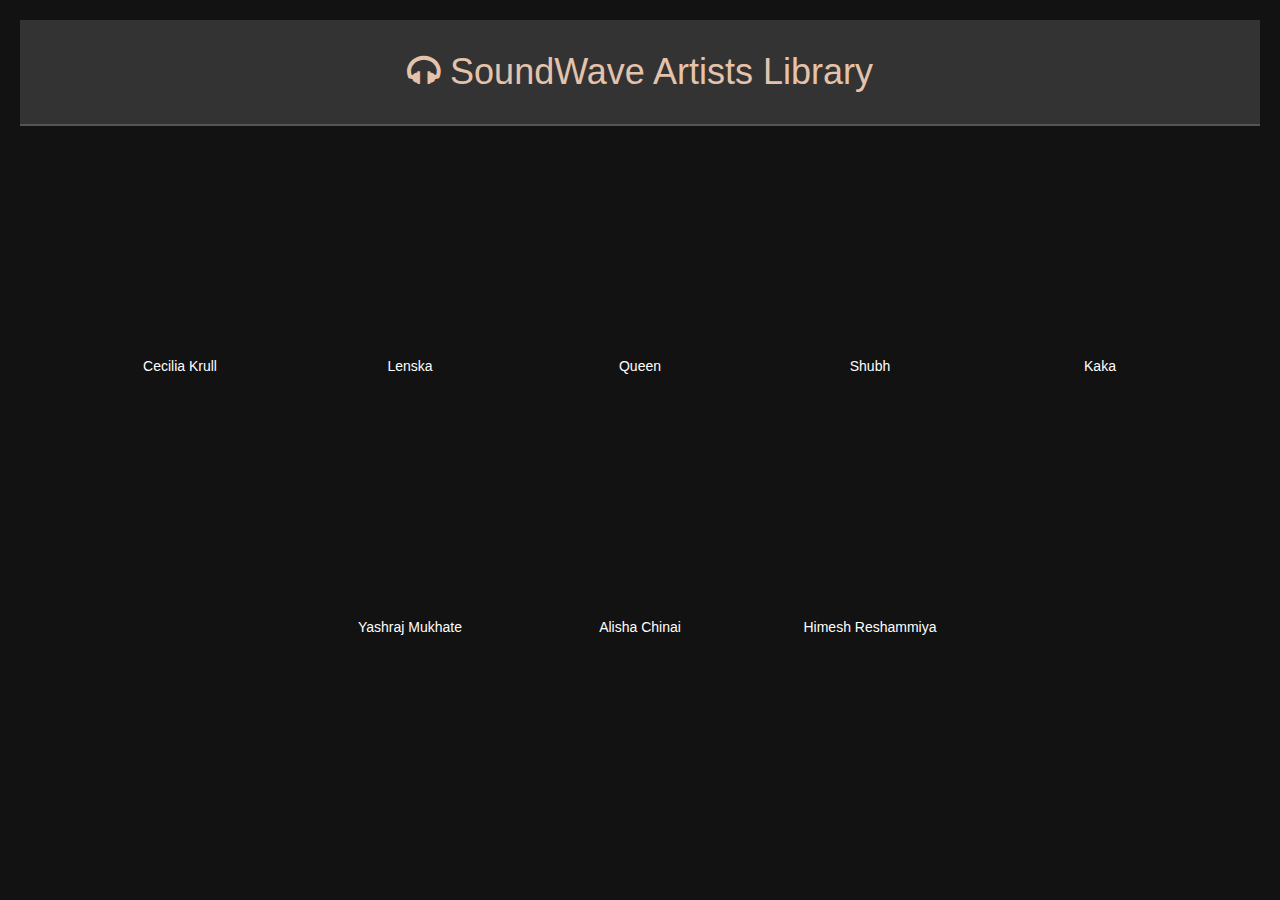
<file: artistsLibrary.html>
<!DOCTYPE html>
<html lang="en">

<head>
    <meta charset="UTF-8">
    <meta name="viewport" content="width=device-width, initial-scale=1.0">
    <title>Artists Library</title>
    <style>
        body {
            font-family: 'Arial', sans-serif;
            background-color: #121212;
            color: #ffffff;
            margin: 0;
            padding: 20px;
            line-height: 1.6;
        }

        header {
            background-color: #333333;
            color:#E4C3AD;
            text-align: center;
            padding: 1rem;
            font-size: 2rem;
            margin-bottom: 30px;
            border-bottom: 2px solid #555555;
        }

        #content {
            display: flex;
            flex-wrap: wrap;
            justify-content: center;
        }

        .artist-box {
            display: flex;
            flex-direction: column;
            align-items: center;
            margin: 40px;
        }

        .artist-image {
            position: relative;
            height: 150px;
            width: 150px;
            border-radius: 30px;
            background-size: cover;
            background-repeat: no-repeat;
            background-position: center;
            margin-bottom: 10px;
        }

        .artist-name {
            font-size: 14px;
            text-align: center;
        }

        .song-name {
            font-size: 12px;
            margin-top: 5px;
        }
    </style>
    <link rel="stylesheet" href="https://www.w3schools.com/w3css/4/w3.css">
    <link rel="stylesheet" href="https://cdnjs.cloudflare.com/ajax/libs/font-awesome/4.7.0/css/font-awesome.min.css">
</head>

<body>
    <header>
        <h1><i class="fa fa-headphones"></i> SoundWave Artists Library</h1>
    </header>
    <div id="content">
        <div class="artist-box">
            <div class="artist-image" style="background-image:url('https://imgs.search.brave.com/po72jCTVNYGg42Yi_5sADQpZtrKK9l6lTmtPz6haal4/rs:fit:860:0:0/g:ce/aHR0cHM6Ly9pLmRp/c2NvZ3MuY29tL01o/MGUzWlllaTJMQW5Y/emRaRHp6a1lIQWNs/Q3FLVlhVbXJJd1By/M2wzRGMvcnM6Zml0/L2c6c20vcTo0MC9o/OjMwMC93OjMwMC9j/ek02THk5a2FYTmpi/MmR6L0xXUmhkR0Zp/WVhObExXbHQvWVdk/bGN5OUJMVEV5Tmpr/dy9Oemd0TVRVek5q/WTVOREF4L05TMDJN/RE15TG1wd1pXYy5q/cGVn');"></div>
            <div class="artist-name">Cecilia Krull</div>
        </div>
        
        <div class="artist-box">
            <div class="artist-image" style="background-image:url('https://imgs.search.brave.com/exZMg-lYOa11zzAn4GHy742xSbEZj2viT3lkazRnviI/rs:fit:860:0:0/g:ce/aHR0cHM6Ly9tZWRp/YS5nZXR0eWltYWdl/cy5jb20vaWQvMTgw/MjQ5MjEwL3Bob3Rv/L2Jlcmxpbi1nZXJt/YW55LWF1c3RyYWxp/YW4tc2luZ2VyLWxl/bmthLXBlcmZvcm1z/LWxpdmUtZHVyaW5n/LWEtY29uY2VydC1h/dC10aGUtcG9zdGJh/aG5ob2Ytb24uanBn/P3M9NjEyeDYxMiZ3/PTAmaz0yMCZjPTBX/VHBZYlVSMTg2elI4/QVRmN1hPLUNVRURp/RDgzRGZ0eXc1WDU1/RVFTNUk9');"></div>
            <div class="artist-name">Lenska</div>
        </div>

        <div class="artist-box">
            <div class="artist-image" style="background-image:url('https://imgs.search.brave.com/vNQcLOjAcgM1B-baUhBAKxLdCVzf2eyg_vuBcUZnOTs/rs:fit:860:0:0/g:ce/aHR0cHM6Ly9tZWRp/YS5nZXR0eWltYWdl/cy5jb20vaWQvNjEz/NDYzMTI0L3Bob3Rv/L3RoZS1yb2NrLWJh/bmQtcXVlZW4taW4t/Y29uY2VydC1pbi0x/OTg0LWxlYWQtc2lu/Z2VyLWZyZWRkaWUt/bWVyY3VyeS1qb2hu/LWRlYWNvbi1hbmQt/YnJpYW4tbWF5Lmpw/Zz9zPTYxMng2MTIm/dz0wJms9MjAmYz0x/SVFHeEVqdVVpemtK/c2ZpUTZ6cnd3bG84/THhqQndia1ViRlVQ/SWN4LWpvPQ');"></div>
            <div class="artist-name">Queen</div>
        </div>

        <div class="artist-box">
            <div class="artist-image" style="background-image:url('https://i1.sndcdn.com/avatars-GBhEb4pyHIRKyPfO-9aDwAw-t240x240.jpg');"></div>
            <div class="artist-name">Shubh</div>
        </div>

        <div class="artist-box">
            <div class="artist-image" style="background-image:url('https://imgs.search.brave.com/I_YPGq06OOLYuTGAccykGqT4bK0v7fYftOA-eQSW2to/rs:fit:860:0:0/g:ce/aHR0cHM6Ly93d3cu/aW1hZ2VkaWFtb25k/LmNvbS9ibG9nL3dw/LWNvbnRlbnQvdXBs/b2Fkcy8yMDIwLzEx/L0tha2EtUHVuamFi/aS1TaW5nZXItSW1h/Z2VzLTYuanBn');"></div>
            <div class="artist-name">Kaka</div>
        </div>

        <div class="artist-box">
            <div class="artist-image" style="background-image:url('https://imgs.search.brave.com/47HnYkSb0rMztEWpl8zSbg1OUTCo-ts_uhwM-S_cYeU/rs:fit:860:0:0/g:ce/aHR0cHM6Ly9pbWdr/LnRpbWVzbm93bmV3/cy5jb20vc3Rvcnkv/U2NyZWVuc2hvdF81/MzI5LnBuZz90cj13/LTYwMCxoLTQ1MCxm/by1hdXRv');"></div>
            <div class="artist-name">Yashraj Mukhate</div>
        </div>

        <div class="artist-box">
            <div class="artist-image" style="background-image:url('https://imgs.search.brave.com/-gMJVF2f_CjJ0abCflpo931Nd8J8yRpaitfrGjeOR6o/rs:fit:860:0:0/g:ce/aHR0cHM6Ly9tLm1l/ZGlhLWFtYXpvbi5j/b20vaW1hZ2VzL00v/TVY1QlptSXlNMlE1/TWpjdE1EUmxNaTAw/WTJGaExXSmtNelF0/TXpBeU16YzNNamht/WkdKaVhrRXlYa0Zx/Y0dkZVFYVnlORFV6/T1RRNU1qWUAuanBn');"></div>
            <div class="artist-name">Alisha Chinai</div>
        </div>

        <div class="artist-box">
            <div class="artist-image" style="background-image:url('https://imgs.search.brave.com/Is_mxMJIRhCPh2T2niLKWL3nnFxF-Gxwqx5EhjfCSH4/rs:fit:860:0:0/g:ce/aHR0cHM6Ly91cGxv/YWQud2lraW1lZGlh/Lm9yZy93aWtpcGVk/aWEvY29tbW9ucy84/LzgzL0hpbWVzaF9S/ZXNoYW1taXlhX3dp/dGhfdGVhbV9vZl8n/SHVtc2hha2Fscydf/YXRfSGFzZWVfSG91/c2Vfb25fU3Rhcl9Q/bHVzLmpwZw');"></div>
            <div class="artist-name">Himesh Reshammiya</div>
        </div>

    </div>
</body>

</html>
</file>
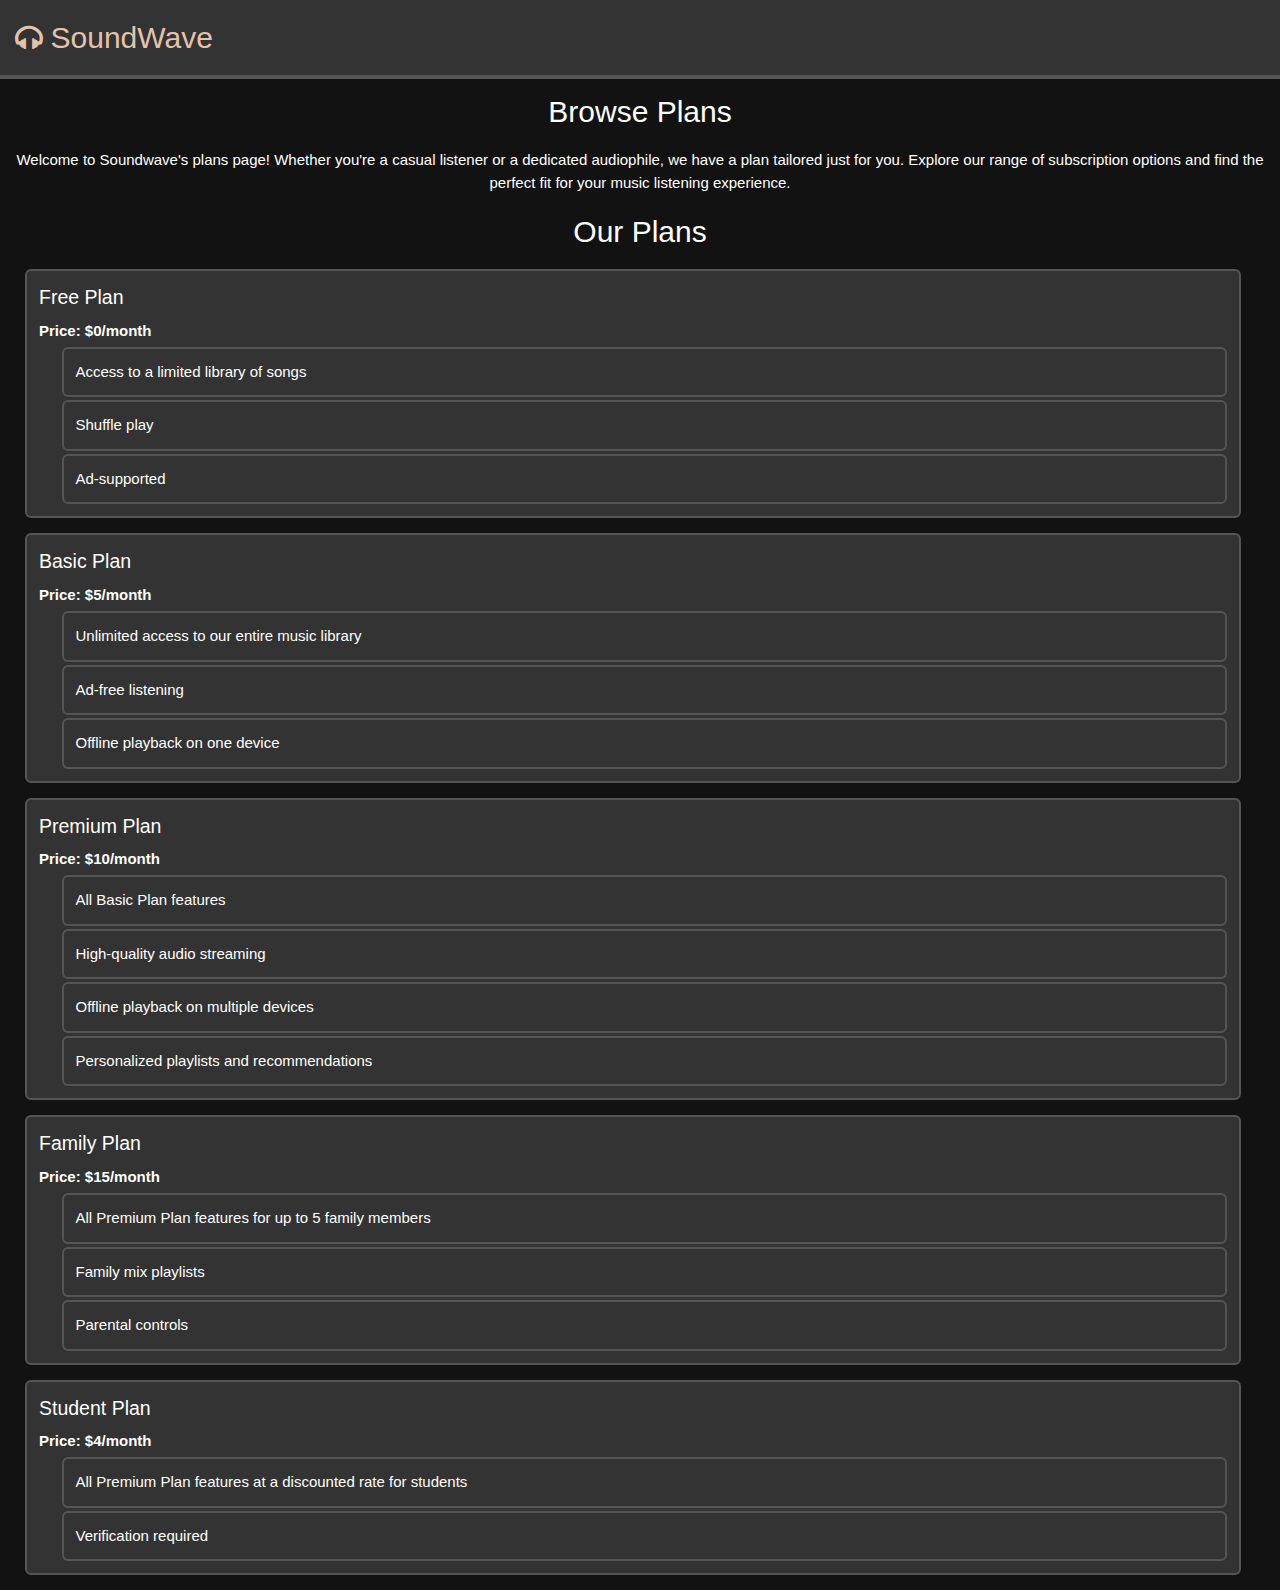
<file: browsePlans.html>
<!DOCTYPE html>
<html lang="en">
<head>
    <meta charset="UTF-8">
    <meta name="viewport" content="width=device-width, initial-scale=1.0">
    <title>SoundWave - Browse Plans</title>
    <style>
        body {
            font-family: 'Arial', sans-serif;
            background-color: #121212;
            color: #ffffff;
            margin: 0;
            padding: 0;
            line-height: 1.6;
        }
        header {
            background-color: #333333;
            color:#E4C3AD;
            padding: 1rem;
            font-size: 2rem;
            border-bottom: 4px solid #555555;
        }
        .header-content {
            display: flex;
            align-items: center;
        }
        .header-title {
            margin-left: 0.5rem;
        }
        h2 {
            margin-top: 1.5rem;
            font-size: 1.6rem;
            text-align: center;
        }
        p {
            margin-bottom: 1rem;
            font-size: 1rem;
            text-align: center;
        }
        ol {
            margin-left:25px;
            list-style-type: none;
            padding: 0;
            width:95%;
        }
        li {
            margin-top: 1rem;
            padding: 0.8rem;
            border-radius: 6px;
            background-color: #333333;
            border: 2px solid #555555;
        }
        ul {
            list-style-type: none;
            margin: 0;
            padding: 0;
        }
        ul li {
            margin-top: 0.3rem;
        }
        .plan-name {
            font-size: 1.3rem;
            margin-bottom: 0.5rem;
        }
        .plan-price {
            font-size: 1rem;
            font-weight: bold;
            margin-bottom: 0.3rem;
        }
        .feature-list {
            margin-left: 1.5rem;
        }
        .feature-list li {
            margin-top: 0.2rem;
        }
        .fa-headphones {
            font-size: 1.8rem;
        }
    </style>
    <link rel="stylesheet" href="https://www.w3schools.com/w3css/4/w3.css">
    <link rel="stylesheet" href="https://cdnjs.cloudflare.com/ajax/libs/font-awesome/4.7.0/css/font-awesome.min.css">
</head>
<body>
    <header>
        <div class="header-content">
            <i class="fa fa-headphones"></i>
            <div class="header-title">SoundWave</div>
        </div>
    </header>
    <h2>Browse Plans</h2>
    <p>Welcome to Soundwave's plans page! Whether you're a casual listener or a dedicated audiophile, we have a plan tailored just for you. Explore our range of subscription options and find the perfect fit for your music listening experience.</p>
    <h2>Our Plans</h2>
    <ol>
        <li>
            <div class="plan-name">Free Plan</div>
            <div class="plan-price">Price: $0/month</div>
            <div class="feature-list">
                <ul>
                    <li>Access to a limited library of songs</li>
                    <li>Shuffle play</li>
                    <li>Ad-supported</li>
                </ul>
            </div>
        </li>
        <li>
            <div class="plan-name">Basic Plan</div>
            <div class="plan-price">Price: $5/month</div>
            <div class="feature-list">
                <ul>
                    <li>Unlimited access to our entire music library</li>
                    <li>Ad-free listening</li>
                    <li>Offline playback on one device</li>
                </ul>
            </div>
        </li>
        <li>
            <div class="plan-name">Premium Plan</div>
            <div class="plan-price">Price: $10/month</div>
            <div class="feature-list">
                <ul>
                    <li>All Basic Plan features</li>
                    <li>High-quality audio streaming</li>
                    <li>Offline playback on multiple devices</li>
                    <li>Personalized playlists and recommendations</li>
                </ul>
            </div>
        </li>
        <li>
            <div class="plan-name">Family Plan</div>
            <div class="plan-price">Price: $15/month</div>
            <div class="feature-list">
                <ul>
                    <li>All Premium Plan features for up to 5 family members</li>
                    <li>Family mix playlists</li>
                    <li>Parental controls</li>
                </ul>
            </div>
        </li>
        <li>
            <div class="plan-name">Student Plan</div>
            <div class="plan-price">Price: $4/month</div>
            <div class="feature-list">
                <ul>
                    <li>All Premium Plan features at a discounted rate for students</li>
                    <li>Verification required</li>
                </ul>
            </div>
        </li>
    </ol>
</body>
</html>
</file>
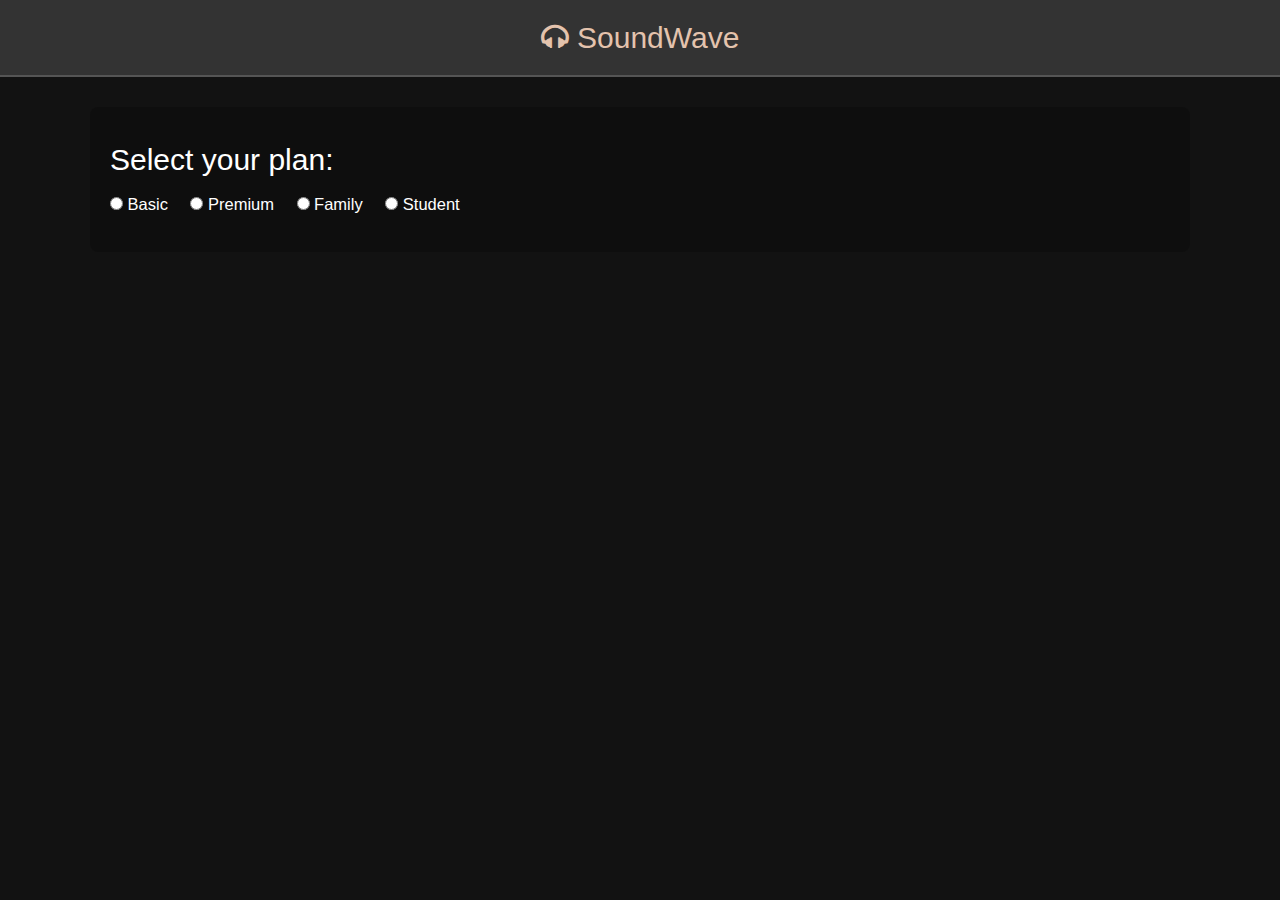
<file: buyPremium.html>
<!DOCTYPE html>
<html lang="en">

<head>
    <meta charset="UTF-8">
    <meta name="viewport" content="width=device-width, initial-scale=1.0">
    <title>SoundWave - Buy Premium</title>
    <style>
        body {
            font-family: 'Arial', sans-serif;
            background-color: #121212;
            color: #ffffff;
            margin: 0;
            padding: 0;
            line-height: 1.6;
        }

        header {
            background-color: #333333;
            color:#E4C3AD;
            text-align: center;
            padding: 1rem;
            font-size: 2rem;
            margin-bottom: 30px;
            border-bottom: 2px solid #555555;
        }

        #content {
            width: 90%;
            max-width: 1100px;
            margin: auto;
            display: flex;
            justify-content: space-between;
            align-items: flex-start;
            padding: 20px;
            border-radius: 8px;
            background-color: rgba(0, 0, 0, 0.2);
        }

        .text {
            width: 60%;
            font-size: 1.2rem;
        }

        form {
            display: flex;
            flex-wrap: wrap;
        }

        label {
            margin-right: 1.5rem;
            margin-bottom: 15px;
            font-size: 1.1rem;
        }

        #code {
            width: 35%;
            text-align: center;
        }

        #message {
            color: white;
            margin-top: 20px;
            font-size: 1.1rem;
            text-align: center;
        }
    </style>
    <link rel="stylesheet" href="https://www.w3schools.com/w3css/4/w3.css">
    <link rel="stylesheet" href="https://cdnjs.cloudflare.com/ajax/libs/font-awesome/4.7.0/css/font-awesome.min.css">
</head>

<body>
    <header>
        <i class="fa fa-headphones"></i> SoundWave
    </header>
    <div id="content">
        <div class="text">
            <h2>Select your plan:</h2>
            <form>
                <label><input type="radio" name="plan" value="Basic" id="Basic" onclick="pricing1()"> Basic</label>
                <label><input type="radio" name="plan" value="Premium" id="Premium" onclick="pricing2()"> Premium</label>
                <label><input type="radio" name="plan" value="Family" id="Family" onclick="pricing3()"> Family</label>
                <label><input type="radio" name="plan" value="Student" id="Student" onclick="pricing4()"> Student</label>
            </form>
            <div id="price"></div>
        </div>
        <div id="code"></div>
    </div>
    <div id="message"></div>

    <script>
        function pricing1() {
            document.getElementById("price").innerText = "Amount to be paid: $5";
            showQR();
            showMessage();
        }

        function pricing2() {
            document.getElementById("price").innerText = "Amount to be paid: $10";
            showQR();
            showMessage();
        }

        function pricing3() {
            document.getElementById("price").innerText = "Amount to be paid: $15";
            showQR();
            showMessage();
        }

        function pricing4() {
            document.getElementById("price").innerText = "Amount to be paid: $4";
            showQR();
            showMessage();
        }

        function showQR() {
            document.getElementById("code").innerHTML = '<img src="qr.png" alt="QR Code">';
        }

        function showMessage() {
            document.getElementById("message").innerText = "Scan the QR code and make the payment to purchase the plan of your choice";
        }
    </script>
</body>

</html>
</file>
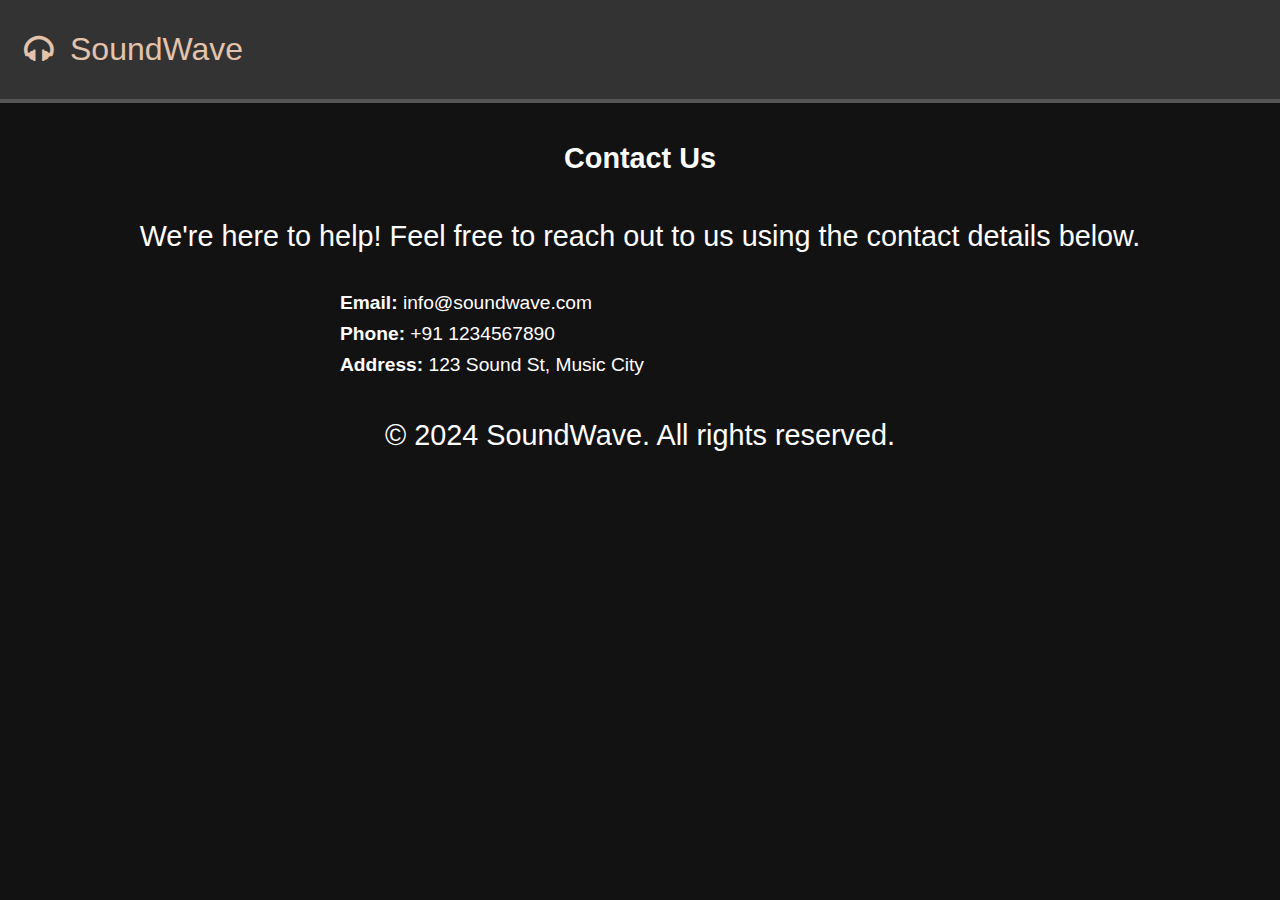
<file: contactUs.html>
<!DOCTYPE html>
<html lang="en">
<head>
    <meta charset="UTF-8">
    <meta name="viewport" content="width=device-width, initial-scale=1.0">
    <title>SoundWave - Contact Us</title>
    <style>
        body {
            font-family: 'Arial', sans-serif;
            background-color: #121212;
            color: #ffffff;
            margin: 0;
            padding: 0;
            line-height: 1.6;
        }
        header {
            background-color: #333333;
            color:#E4C3AD;
            padding: 1.5rem;
            font-size: 2rem;
            border-bottom: 4px solid #555555;
        }
        .header-content {
            display: flex;
            align-items: center;
        }
        .header-title {
            margin-left: 1rem;
        }
        h2, p {
            margin-top: 2rem;
            font-size: 1.8rem;
            text-align: center;
        }
        .contact-details {
            max-width: 600px;
            margin: 0 auto;
        }
        .contact-info {
            margin-top: 1rem;
            font-size: 1.2rem;
        }
        .contact-info a {
            color: #ffffff;
            text-decoration: none;
        }
    </style>
    <link rel="stylesheet" href="https://cdnjs.cloudflare.com/ajax/libs/font-awesome/4.7.0/css/font-awesome.min.css">
</head>
<body>
    <header>
        <div class="header-content">
            <i class="fa fa-headphones"></i>
            <div class="header-title">SoundWave</div>
        </div>
    </header>
    <h2>Contact Us</h2>
    <p>We're here to help! Feel free to reach out to us using the contact details below.</p>
    
    <div class="contact-details">
        <div class="contact-info">
            <strong>Email:</strong> <a href="mailto:info@soundwave.com">info@soundwave.com</a><br>
            <strong>Phone:</strong>  +91 1234567890<br>
            <strong>Address:</strong> 123 Sound St, Music City
        </div>
    </div>
    
    <footer>
        <p>&copy; 2024 SoundWave. All rights reserved.</p>
    </footer>
</body>
</html>
</file>
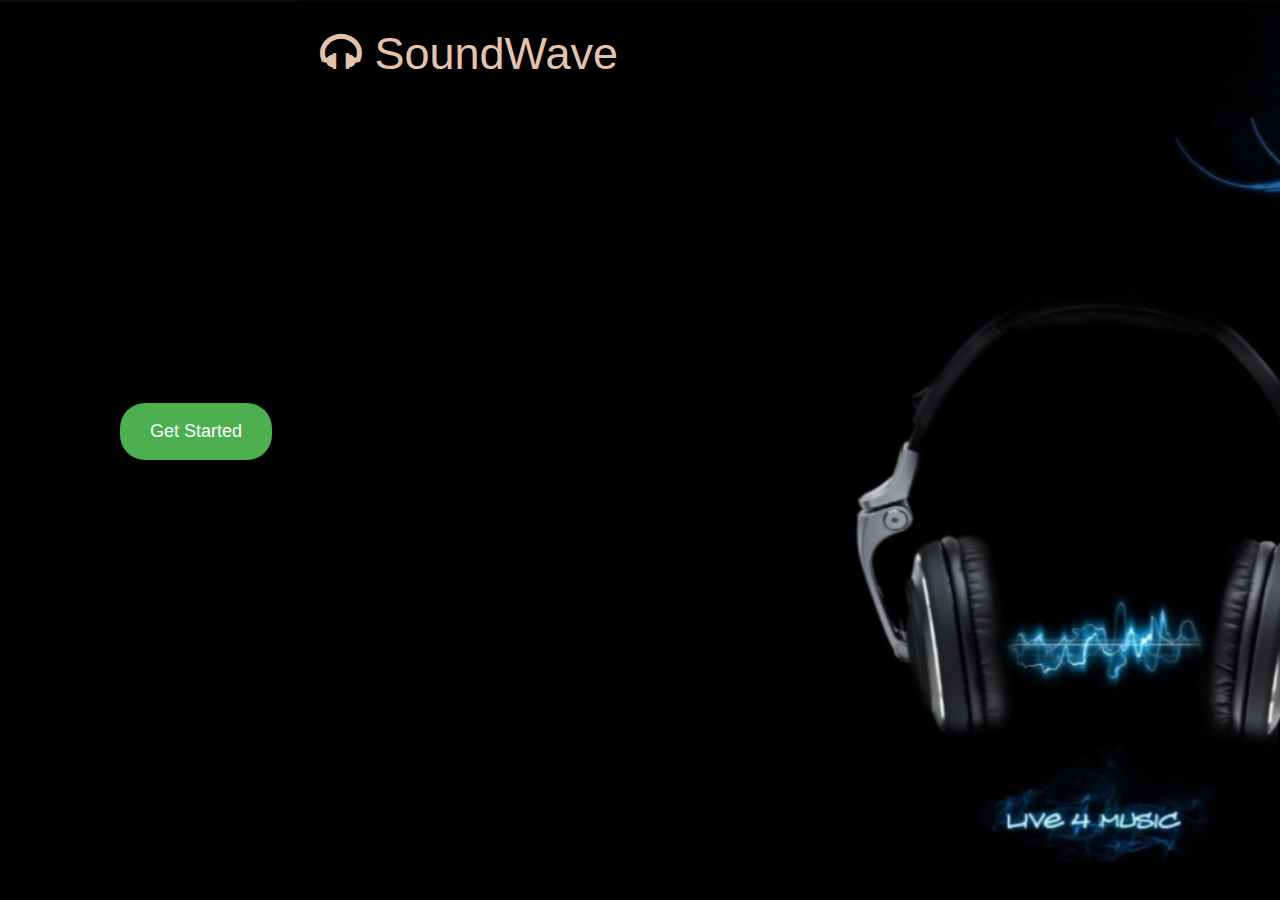
<file: homepage.html>
<!DOCTYPE html>
<html lang="en">

<head>
    <meta charset="UTF-8">
    <meta name="viewport" content="width=device-width, initial-scale=1.0">
    <title>SoundWave - Home Page</title>
    <link rel="stylesheet" href="https://www.w3schools.com/w3css/4/w3.css">
    <link rel="stylesheet" href="https://cdnjs.cloudflare.com/ajax/libs/font-awesome/4.7.0/css/font-awesome.min.css">
    <style>
        body {
            margin: 0;
            padding: 0;
            font-family: 'Arial', sans-serif;
            background-color: black;
            background-image: url("background.png");
            background-size: cover;
            background-repeat: no-repeat;
            background-position: center;
            color: #f0f0f0; 
            overflow: hidden;
            display: flex;
            flex-direction: column;
            align-items: flex-start;
            height: 100vh;
        }

        header {
            margin-left: 300px;
            text-align: left;
            padding: 20px;
            background-color: rgba(0, 0, 0, 0.5);
            width: 100%;
        }

        header h1 {
            margin: 0;
            font-size: 3em;
            text-shadow: 2px 2px 4px rgba(0, 0, 0, 0.5);
            color:#E4C3AD;
        }

        .leftContent {
            margin-top: 50px;
            text-align: left;
            margin-left: 20px;
            display: flex;
            flex-direction: column;
            align-items: flex-start;
            justify-content: flex-start;
        }

        .text {
            opacity: 0;
            animation: fadeInOut 6s infinite;
            margin-bottom: 20px;
            font-size: 1.5em;
            text-shadow: 2px 2px 4px rgba(0, 0, 0, 0.5);
            color: #f0f0f0;
        }

        .text:nth-child(1) {
            animation-delay: 0s;
        }

        .text:nth-child(2) {
            animation-delay: 1.5s;
        }

        .text:nth-child(3) {
            animation-delay: 3s;
        }

        .text:nth-child(4) {
            animation-delay: 4.5s;
        }

        @keyframes fadeInOut {
            0% {
                opacity: 0;
            }
            20%, 80% {
                opacity: 1;
            }
            100% {
                opacity: 0;
            }
        }

        #startButton {
            margin-top: 30px;
            margin-left: 100px;
            padding: 15px 30px;
            border-radius: 25px;
            color: #ffffff;
            background-color: #4CAF50; 
            border: none;
            font-size: 1.2em;
            cursor: pointer;
            transition: background-color 0.3s ease;
        }

        #startButton:hover {
            background-color: #45a049; 
        }
    </style>
</head>

<body>
    <header>
        <h1><i class="fa fa-headphones"></i> SoundWave</h1>
    </header>
    <div class="leftContent">
        <div class="text">Dive into the world of SoundWave</div>
        <div class="text">Your Ultimate Destination for music streaming</div>
        <div class="text">Discover endless music possibilities</div>
        <div class="text">Experience the best audio quality</div>
        <button id="startButton"><a href="index.html" style="text-decoration:none;color:white;">Get Started</a></button>
    </div>

    <script>
        document.addEventListener("DOMContentLoaded", function () {
            const texts = document.querySelectorAll('.text');
            let index = 0;

            function toggleText() {
                texts[index].classList.remove('active');
                index = (index + 1) % texts.length;
                texts[index].classList.add('active');
            }

            setInterval(toggleText, 6000); 
        });
    </script>
</body>

</html>
</file>
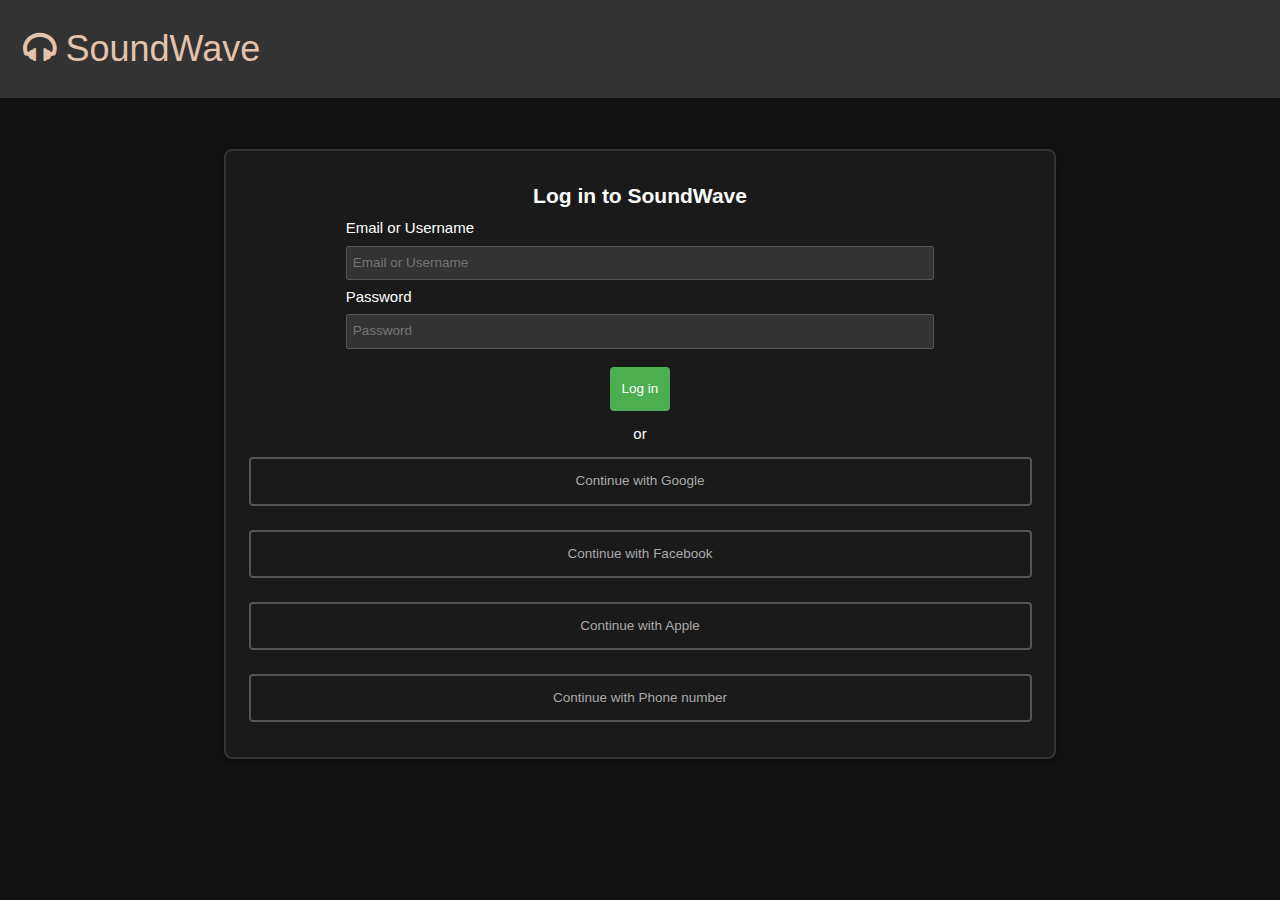
<file: login.html>
<!DOCTYPE html>
<html lang="en">
<head>
    <meta charset="UTF-8">
    <meta name="viewport" content="width=device-width, initial-scale=1.0">
    <title>SoundWave - Log in</title>
    <style>
        body {
            font-family: 'Arial', sans-serif;
            background-color: #121212;
            color: #ffffff;
            margin: 0;
            padding: 0;
        }

        header {
            background-color: #333333;
            color:#E4C3AD;
            text-align: left; 
            padding: 0.8rem 1.5rem; 
            font-size: 1.2rem;
        }

        #content {
            margin: 4% auto;
            width: 65%;
            display: flex;
            flex-direction: column;
            align-items: center;
            border: 2px solid #333333;
            border-radius: 8px;
            padding: 1.5rem;
            background-color: #1a1a1a;
            box-shadow: 0 4px 8px rgba(0, 0, 0, 0.3);
        }

        .box {
            margin: 0.8rem 0;
            padding: 0.8rem;
            color: #aaaaaa;
            display: flex;
            width: 100%;
            justify-content: center;
            border: 2px solid #555555;
            border-radius: 4px;
            cursor: pointer;
            transition: all 0.3s ease;
            font-size: 0.9rem;
        }

        .box:hover {
            color: #ffffff;
            background-color: #555555;
            border-color: #777777;
        }

        #submit {
            background-color: #4CAF50;
            color: #ffffff;
            padding: 0.8rem;
            margin: 0.8rem 0;
            border: none;
            border-radius: 4px;
            cursor: pointer;
            transition: background-color 0.3s ease;
            font-size: 0.9rem;
        }

        #submit:hover {
            background-color: #45a049;
        }

        input[type="text"],
        input[type="password"] {
            width: 100%;
            padding: 0.4rem;
            margin: 0.4rem 0;
            border: 1px solid #555555;
            border-radius: 2px;
            font-size: 0.9rem;
            background-color: #333333;
            color: #ffffff;
        }

        #heading {
            margin: 0.4rem 0;
            font-size: 0.9rem;
            font-weight: bold;
            font-size: 1.4rem;
        }

        #submit {
            display: block;
            margin-left: auto;
            margin-right: auto;
        }
    </style>
    <link rel="stylesheet" href="https://www.w3schools.com/w3css/4/w3.css">
    <link rel="stylesheet" href="https://cdnjs.cloudflare.com/ajax/libs/font-awesome/4.7.0/css/font-awesome.min.css">
</head>
<body>
    <header>
        <h1><i class="fa fa-headphones"></i> SoundWave</h1>
    </header>
    <div id="content">
        <p id="heading">Log in to SoundWave</p>
        <div id="fifth">
            <label for="email">Email or Username</label>
            <input type="text" id="email" placeholder="Email or Username">
            <label for="password">Password</label>
            <input type="password" id="password" placeholder="Password">
            <button id="submit">Log in</button>
        </div>
        or<br>
        <div class="box">Continue with Google</div>
        <div class="box">Continue with Facebook</div>
        <div class="box">Continue with Apple</div>
        <div class="box">Continue with Phone number</div>
    </div>
    <script>
        var button = document.getElementById('submit');
        var email = document.getElementById('email');
        var password = document.getElementById('password');

        button.addEventListener('click', function() {
            if (email.value.trim() === '' || password.value.trim() === '') {
                alert('Please fill in both Email/Username and Password fields.');
            } else {
                alert('Log in successful!');
                email.value = '';
                password.value = '';
            }
        });
    </script>
</body>
</html>
</file>
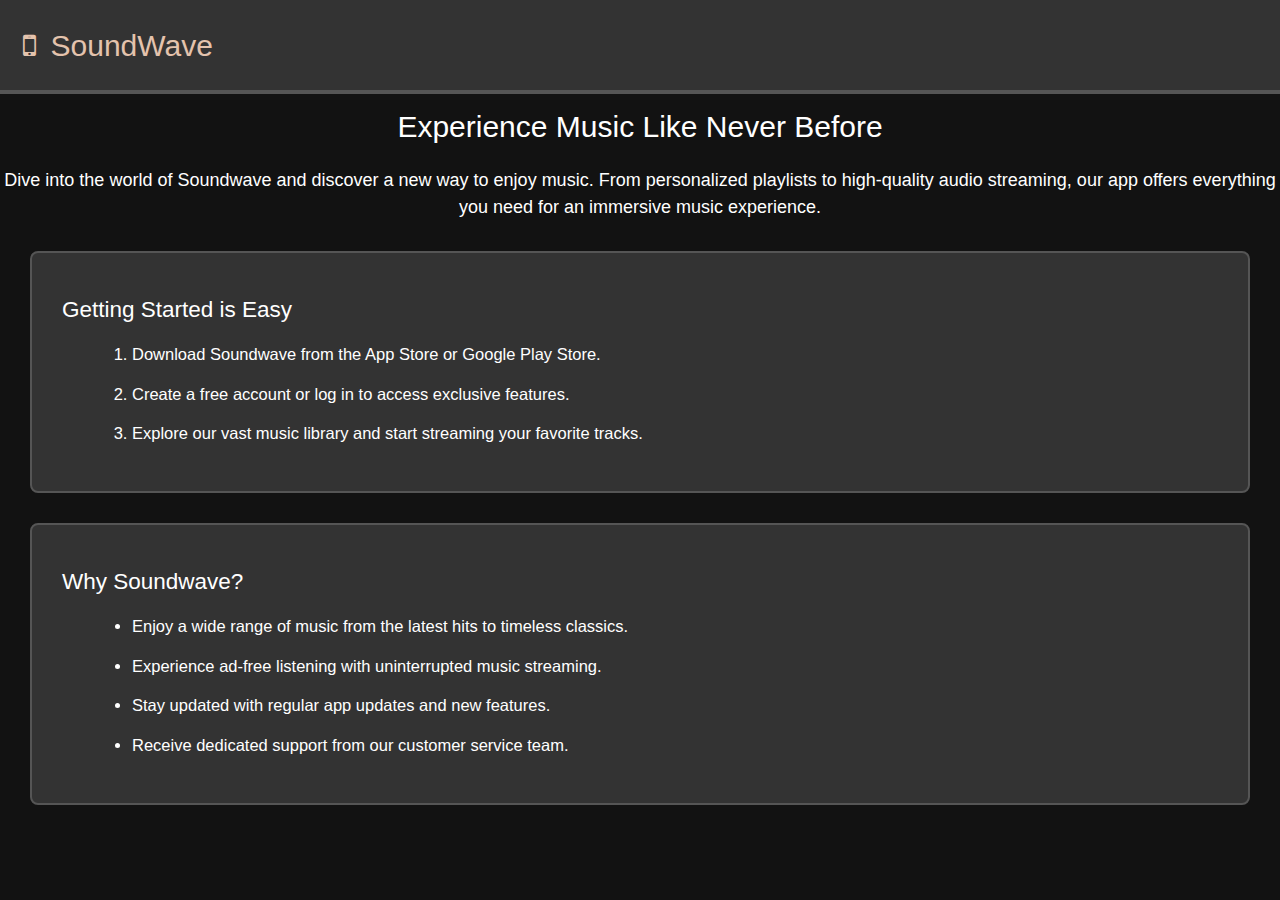
<file: mobileApp.html>
<!DOCTYPE html>
<html lang="en">
<head>
    <meta charset="UTF-8">
    <meta name="viewport" content="width=device-width, initial-scale=1.0">
    <title>SoundWave - Mobile App</title>
    <style>
        body {
            font-family: 'Arial', sans-serif;
            background-color: #121212;
            color: #ffffff;
            margin: 0;
            padding: 0;
            line-height: 1.6;
        }

        header {
            background-color: #333333;
            color:#E4C3AD;
            padding: 1.5rem;
            font-size: 2rem;
            border-bottom: 4px solid #555555;
        }

        .header-content {
            display: flex;
            align-items: center;
        }

        .header-title {
            margin-left: 1rem;
        }

        h2 {
            margin-top: 2rem;
            font-size: 2rem;
            text-align: center;
        }

        p {
            margin-bottom: 2rem;
            font-size: 1.2rem;
            text-align: center;
        }

        .section {
            margin: 2rem;
            padding: 2rem;
            background-color: #333333;
            border-radius: 8px;
            border: 2px solid #555555;
        }

        .section-title {
            font-size: 1.5rem;
            margin-bottom: 1rem;
            text-align: left; 
        }

        .section-content {
            margin-left: 2rem;
        }

        .section-content li {
            margin-top: 1rem;
            font-size: 1.1rem;
        }

        .fa-mobile {
            font-size: 3rem;
        }
    </style>
    <link rel="stylesheet" href="https://www.w3schools.com/w3css/4/w3.css">
    <link rel="stylesheet" href="https://cdnjs.cloudflare.com/ajax/libs/font-awesome/4.7.0/css/font-awesome.min.css">
</head>
<body>
    <header>
        <div class="header-content">
            <i class="fa fa-mobile"></i>
            <div class="header-title">SoundWave</div>
        </div>
    </header>
    <h2>Experience Music Like Never Before</h2>
    <p>Dive into the world of Soundwave and discover a new way to enjoy music. From personalized playlists to high-quality audio streaming, our app offers everything you need for an immersive music experience.</p>

    <div class="section">
        <h3 class="section-title">Getting Started is Easy</h3>
        <div class="section-content">
            <ol>
                <li>Download Soundwave from the App Store or Google Play Store.</li>
                <li>Create a free account or log in to access exclusive features.</li>
                <li>Explore our vast music library and start streaming your favorite tracks.</li>
            </ol>
        </div>
    </div>

    <div class="section">
        <h3 class="section-title">Why Soundwave?</h3>
        <div class="section-content">
            <ul>
                <li>Enjoy a wide range of music from the latest hits to timeless classics.</li>
                <li>Experience ad-free listening with uninterrupted music streaming.</li>
                <li>Stay updated with regular app updates and new features.</li>
                <li>Receive dedicated support from our customer service team.</li>
            </ul>
        </div>
    </div>

</body>
</html>
</file>
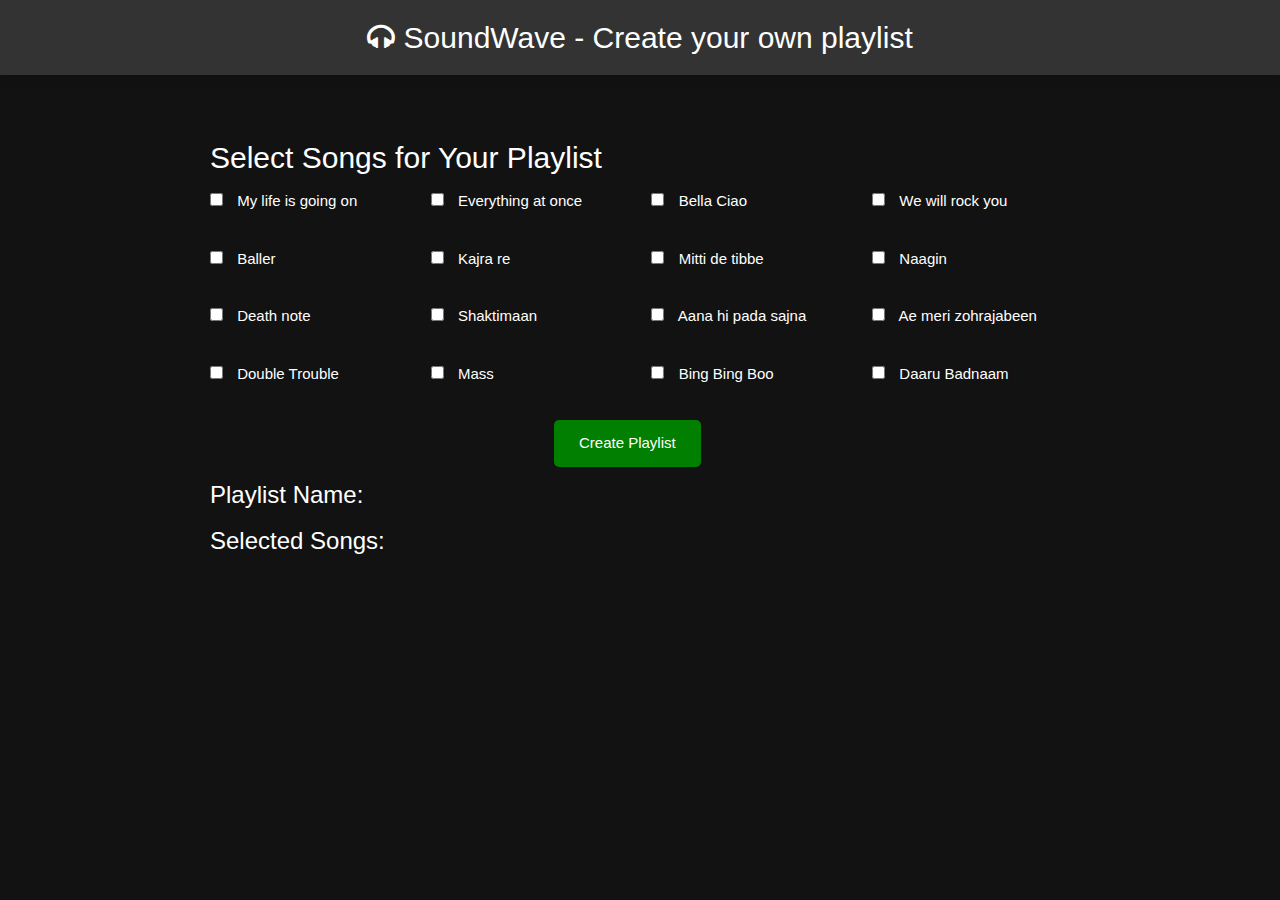
<file: ownPlaylist.html>
<!DOCTYPE html>
<html lang="en">

<head>
    <meta charset="UTF-8">
    <meta name="viewport" content="width=device-width, initial-scale=1.0">
    <title>Create your own playlist</title>
    <link rel="stylesheet" href="https://www.w3schools.com/w3css/4/w3.css">
    <link rel="stylesheet" href="https://cdnjs.cloudflare.com/ajax/libs/font-awesome/4.7.0/css/font-awesome.min.css">
    <style>
        body {
            font-family: 'Arial', sans-serif;
            background-color: #121212;
            color: #ffffff;
            margin: 0;
            padding: 0;
        }

        header {
            background-color: #333333;
            color: #ffffff;
            text-align: center;
            padding: 1rem 0;
            font-size: 2rem;
            margin-bottom: 30px;
            box-shadow: 0px 3px 10px rgba(0, 0, 0, 0.2);
        }

        #content {
            max-width: 900px;
            margin: 0 auto;
            padding: 20px;
        }

        label {
            display: block;
            margin-bottom: 15px;
            cursor: pointer;
        }

        input[type="checkbox"] {
            margin-right: 10px;
        }

        button {
            padding: 12px 25px;
            background-color: #007f00;
            color: #ffffff;
            border: none;
            cursor: pointer;
            transition: background-color 0.3s, transform 0.3s;
            border-radius: 5px;
        }

        button:hover {
            background-color: #005200;
            transform: scale(1.05);
        }

        ul {
            list-style-type: none;
            padding-left: 0;
            margin-top: 20px;
        }

        ul li {
            margin-bottom: 10px;
            padding: 8px 15px;
            background-color: #333333;
            border-radius: 5px;
            transition: background-color 0.3s;
        }

        ul li:hover {
            background-color: #444444;
        }

        .row {
            display: flex;
            justify-content: space-between;
            margin-bottom: 20px;
        }

        .song-item {
            width: 23%;
            transition: transform 0.3s;
        }

        .song-item:hover {
            transform: scale(1.05);
        }
    </style>
</head>

<body>
    <header>
        <i class="fa fa-headphones"></i> SoundWave - Create your own playlist
    </header>

    <div id="content">
        <h2>Select Songs for Your Playlist</h2>

        <div id="songList">
            <div class="row">
                <label class="song-item"><input type="checkbox" value="My life is going on"> My life is going on</label>
                <label class="song-item"><input type="checkbox" value="Everything at once"> Everything at once</label>
                <label class="song-item"><input type="checkbox" value="Bella Ciao"> Bella Ciao</label>
                <label class="song-item"><input type="checkbox" value="We will rock you"> We will rock you</label>
            </div>
            <div class="row">
                <label class="song-item"><input type="checkbox" value="Baller"> Baller</label>
                <label class="song-item"><input type="checkbox" value="Kajra re"> Kajra re</label>
                <label class="song-item"><input type="checkbox" value="Mitti de tibbe"> Mitti de tibbe</label>
                <label class="song-item"><input type="checkbox" value="Naagin"> Naagin</label>
            </div>
            <div class="row">
                <label class="song-item"><input type="checkbox" value="Death note"> Death note</label>
                <label class="song-item"><input type="checkbox" value="Shaktimaan"> Shaktimaan</label>
                <label class="song-item"><input type="checkbox" value="Aana hi pada sajna"> Aana hi pada sajna</label>
                <label class="song-item"><input type="checkbox" value="Ae meri zohrajabeen"> Ae meri zohrajabeen</label>
            </div>
            <div class="row">
                <label class="song-item"><input type="checkbox" value="Double Trouble"> Double Trouble</label>
                <label class="song-item"><input type="checkbox" value="Mass"> Mass</label>
                <label class="song-item"><input type="checkbox" value="Bing Bing Boo"> Bing Bing Boo</label>
                <label class="song-item"><input type="checkbox" value="Daaru Badnaam"> Daaru Badnaam</label>
            </div>
        </div>

        <button onclick="createPlaylist()" style="margin-left:40%">Create Playlist</button>

        <h3>Playlist Name: <span id="playlistNameDisplay"></span></h3>
        <h3>Selected Songs:</h3>
        <ul id="selectedSongs"></ul>
    </div>
    <script>
        function createPlaylist() {
            const checkboxes = document.querySelectorAll('#songList input[type="checkbox"]:checked');
            const selectedSongs = Array.from(checkboxes).map(checkbox => checkbox.value);

            if (selectedSongs.length === 0) {
                alert("Please select at least one song to create a playlist.");
                return;
            }

            const playlistName = prompt("Enter playlist name:");

            if (playlistName === null || playlistName.trim() === "") {
                alert("Please enter a valid playlist name.");
                return;
            }

            const playlist = {
                name: playlistName,
                songs: selectedSongs
            };

            const selectedSongsList = document.getElementById("selectedSongs");
            selectedSongsList.innerHTML = "";
            selectedSongs.forEach(song => {
                const listItem = document.createElement("li");
                listItem.textContent = song;
                selectedSongsList.appendChild(listItem);
            });

            document.getElementById("playlistNameDisplay").textContent = playlistName;
            document.getElementById("playlistNameDisplay").style="font-weight:bold";
            console.log(playlist);
        }
    </script>
</body>

</html>
</file>
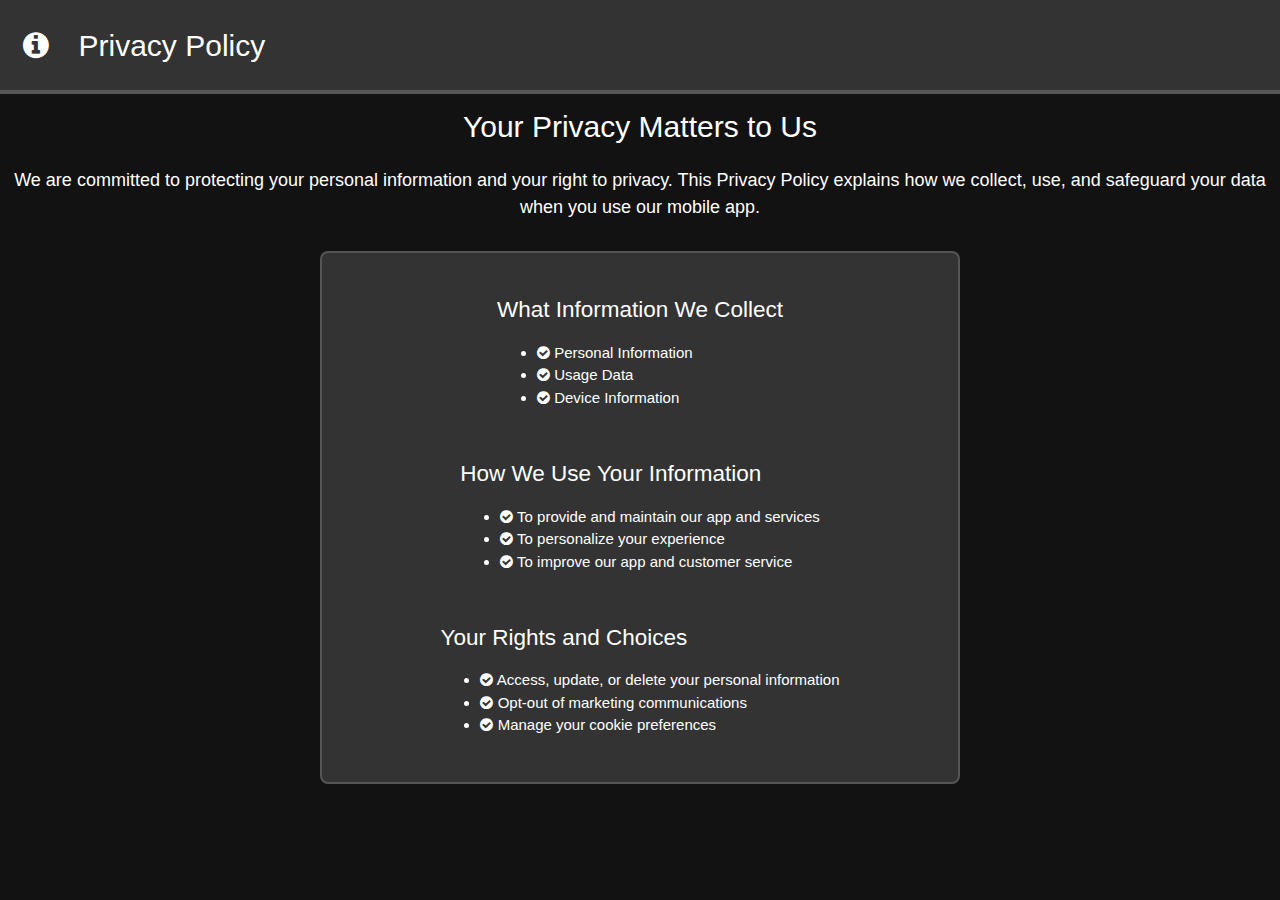
<file: privacyPolicy.html>
<!DOCTYPE html>
<html lang="en">
<head>
    <meta charset="UTF-8">
    <meta name="viewport" content="width=device-width, initial-scale=1.0">
    <title>SoundWave - Privacy Policy</title>
    <style>
        body {
            font-family: 'Arial', sans-serif;
            background-color: #121212;
            color: #ffffff;
            margin: 0;
            padding: 0;
            line-height: 1.6;
        }

        header {
            background-color: #333333;
            color: #ffffff;
            padding: 1.5rem;
            font-size: 2rem;
            border-bottom: 4px solid #555555;
        }

        .header-content {
            display: flex;
            align-items: center;
        }

        .header-title {
            margin-left: 1rem;
        }

        h2 {
            margin-top: 2rem;
            font-size: 2rem;
            text-align: center;
        }

        p {
            margin-bottom: 2rem;
            font-size: 1.2rem;
            text-align: center;
        }

        .section {
            margin: 2rem auto;
            width: 50%;
            padding: 2rem;
            background-color: #333333;
            border-radius: 8px;
            border: 2px solid #555555;
            display: flex;
            flex-direction: column;
            align-items: center;
            justify-content: center;
            box-sizing: border-box;
            gap: 1.5rem;
        }

        .section-title {
            font-size: 1.5rem;
            margin-bottom: 1rem;
            text-align: left;
            width: 100%;
        }

        .section-content ul {
            margin: 0;
            padding: 0;
            list-style-type: none;
        }

        .section-content li {
            margin-bottom: 1rem;
            font-size: 1.1rem;
            display: flex;
            align-items: center;
        }

        .fa-info-circle {
            font-size: 1.5rem;
            margin-right: 1rem;
        }
    </style>
    <link rel="stylesheet" href="https://www.w3schools.com/w3css/4/w3.css">
    <link rel="stylesheet" href="https://cdnjs.cloudflare.com/ajax/libs/font-awesome/4.7.0/css/font-awesome.min.css">
</head>
<body>
    <header>
        <div class="header-content">
            <i class="fa fa-info-circle"></i>
            <div class="header-title">Privacy Policy</div>
        </div>
    </header>
    <h2>Your Privacy Matters to Us</h2>
    <p>We are committed to protecting your personal information and your right to privacy. This Privacy Policy explains how we collect, use, and safeguard your data when you use our mobile app.</p>

    <div class="section">
        <div>
            <h3 class="section-title">What Information We Collect</h3>
            <ul>
                <li><i class="fa fa-check-circle"></i> Personal Information</li>
                <li><i class="fa fa-check-circle"></i> Usage Data</li>
                <li><i class="fa fa-check-circle"></i> Device Information</li>
            </ul>
        </div>
        <div>
            <h3 class="section-title">How We Use Your Information</h3>
            <ul>
                <li><i class="fa fa-check-circle"></i> To provide and maintain our app and services</li>
                <li><i class="fa fa-check-circle"></i> To personalize your experience</li>
                <li><i class="fa fa-check-circle"></i> To improve our app and customer service</li>
            </ul>
        </div>
        <div>
            <h3 class="section-title">Your Rights and Choices</h3>
            <ul>
                <li><i class="fa fa-check-circle"></i> Access, update, or delete your personal information</li>
                <li><i class="fa fa-check-circle"></i> Opt-out of marketing communications</li>
                <li><i class="fa fa-check-circle"></i> Manage your cookie preferences</li>
            </ul>
        </div>
    </div>
</body>
</html>
</file>
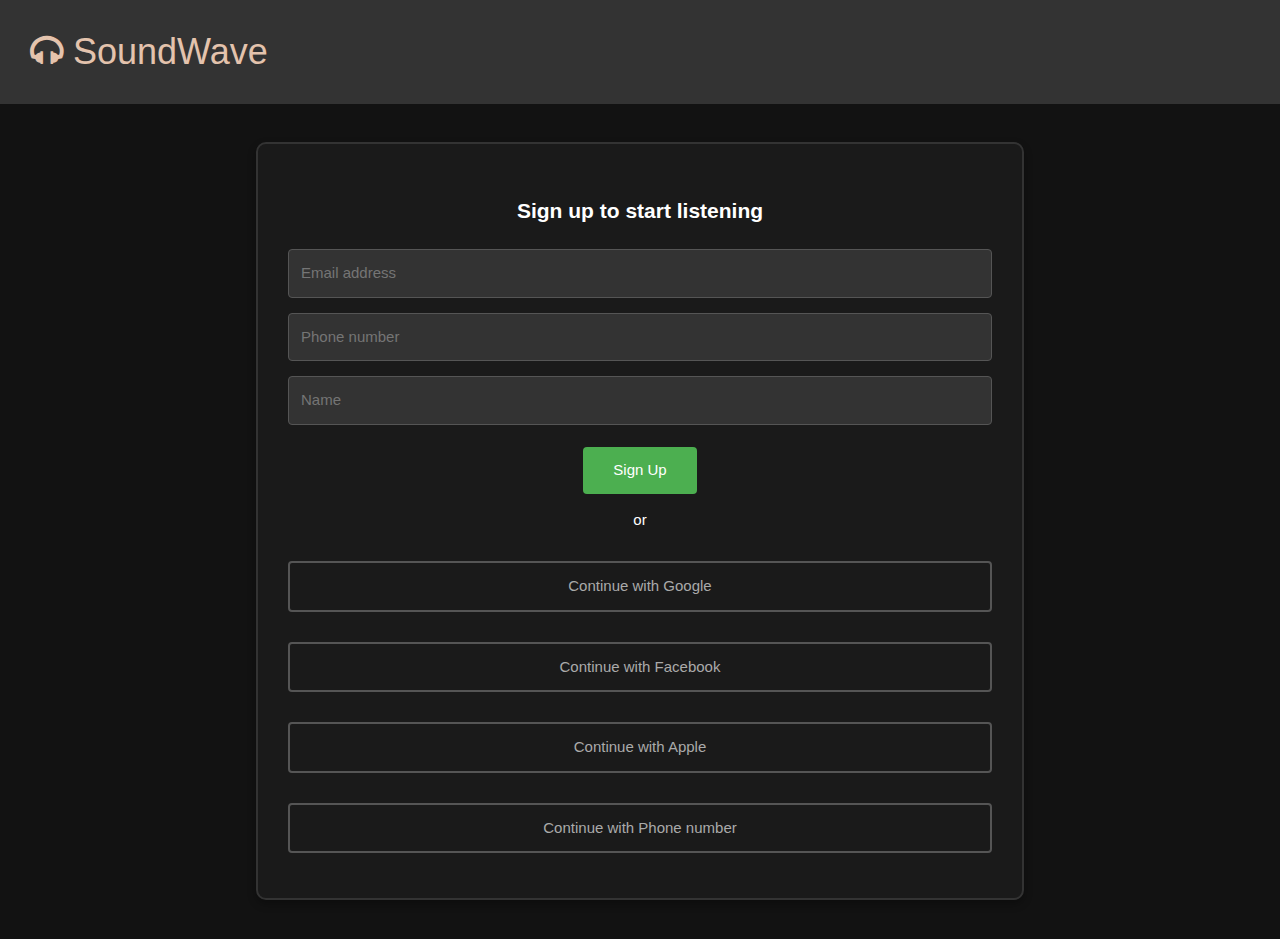
<file: signup.html>
<!DOCTYPE html>
<html lang="en">
<head>
    <meta charset="UTF-8">
    <meta name="viewport" content="width=device-width, initial-scale=1.0">
    <title>SoundWave - Sign Up</title>
    <style>
        body {
            background-color: #121212;
            color: #ffffff;
            font-family: 'Arial', sans-serif;
            margin: 0;
            padding: 0;
        }

        header {
            background-color: #333333;
            color:#E4C3AD;
            text-align: left; 
            padding: 1rem 0;
            font-size: 1.5rem;
            margin-bottom: 2rem;
            padding-left: 2rem; 
        }

        #content {
            display: flex;
            flex-direction: column;
            justify-content: center;
            align-items: center;
            border: 2px solid #333333;
            border-radius: 10px;
            width: 60%;
            margin: 3% auto;
            padding: 2rem;
            background-color: #1a1a1a;
            box-shadow: 0 4px 8px rgba(0, 0, 0, 0.3);
        }

        #heading {
            font-weight: bold;
            font-size: 1.4rem;
            margin-bottom: 1rem;
        }

        input[type="text"] {
            width: 100%;
            padding: 0.8rem;
            margin: 0.5rem 0;
            border: 1px solid #555555;
            border-radius: 4px;
            background-color: #333333;
            color: #ffffff;
        }

        #submit {
            background-color: #4CAF50;
            color: #ffffff;
            padding: 0.8rem 2rem;
            margin-top: 1rem;
            border: none;
            border-radius: 4px;
            cursor: pointer;
            transition: background-color 0.3s ease;
            font-size: 1rem;
        }

        #submit:hover {
            background-color: #45a049;
        }

        .box {
            border: 2px solid #555555;
            margin: 1rem 0;
            padding: 0.8rem;
            width: 100%;
            display: flex;
            justify-content: center;
            align-items: center;
            color: #aaaaaa;
            border-radius: 4px;
            cursor: pointer;
            transition: all 0.3s ease;
            font-size: 1rem;
        }

        .box:hover {
            border-color: #777777;
            background-color:#555555;
            color: #ffffff;
        }
    </style>
    <link rel="stylesheet" href="https://www.w3schools.com/w3css/4/w3.css">
    <link rel="stylesheet" href="https://cdnjs.cloudflare.com/ajax/libs/font-awesome/4.7.0/css/font-awesome.min.css">
</head>
<body>
    <header>
        <h1><i class="fa fa-headphones"></i> SoundWave</h1>
    </header>
    <div id="content">
        <p id="heading">Sign up to start listening</p>
        <input type="text" id="email" placeholder="Email address">
        <input type="text" id="phone" placeholder="Phone number">
        <input type="text" id="name" placeholder="Name">
        <button id="submit">Sign Up</button>
        <p>or</p>
        <div class="box">Continue with Google</div>
        <div class="box">Continue with Facebook</div>
        <div class="box">Continue with Apple</div>
        <div class="box">Continue with Phone number</div>
    </div>
    <script>
        var button = document.getElementById('submit');
        var email = document.getElementById('email');
        var phone = document.getElementById('phone');
        var Name = document.getElementById('name');
        button.addEventListener('click', function() {
            if (email.value.trim() === '' || phone.value.trim() === '' || Name.value.trim() === '') {
                alert('Please fill in all the fields.');
            } else {
                alert('Sign up successful!');
                email.value = '';
                phone.value='';
                Name.value='';
            }
        });
    </script>
</body>
</html>
</file>
